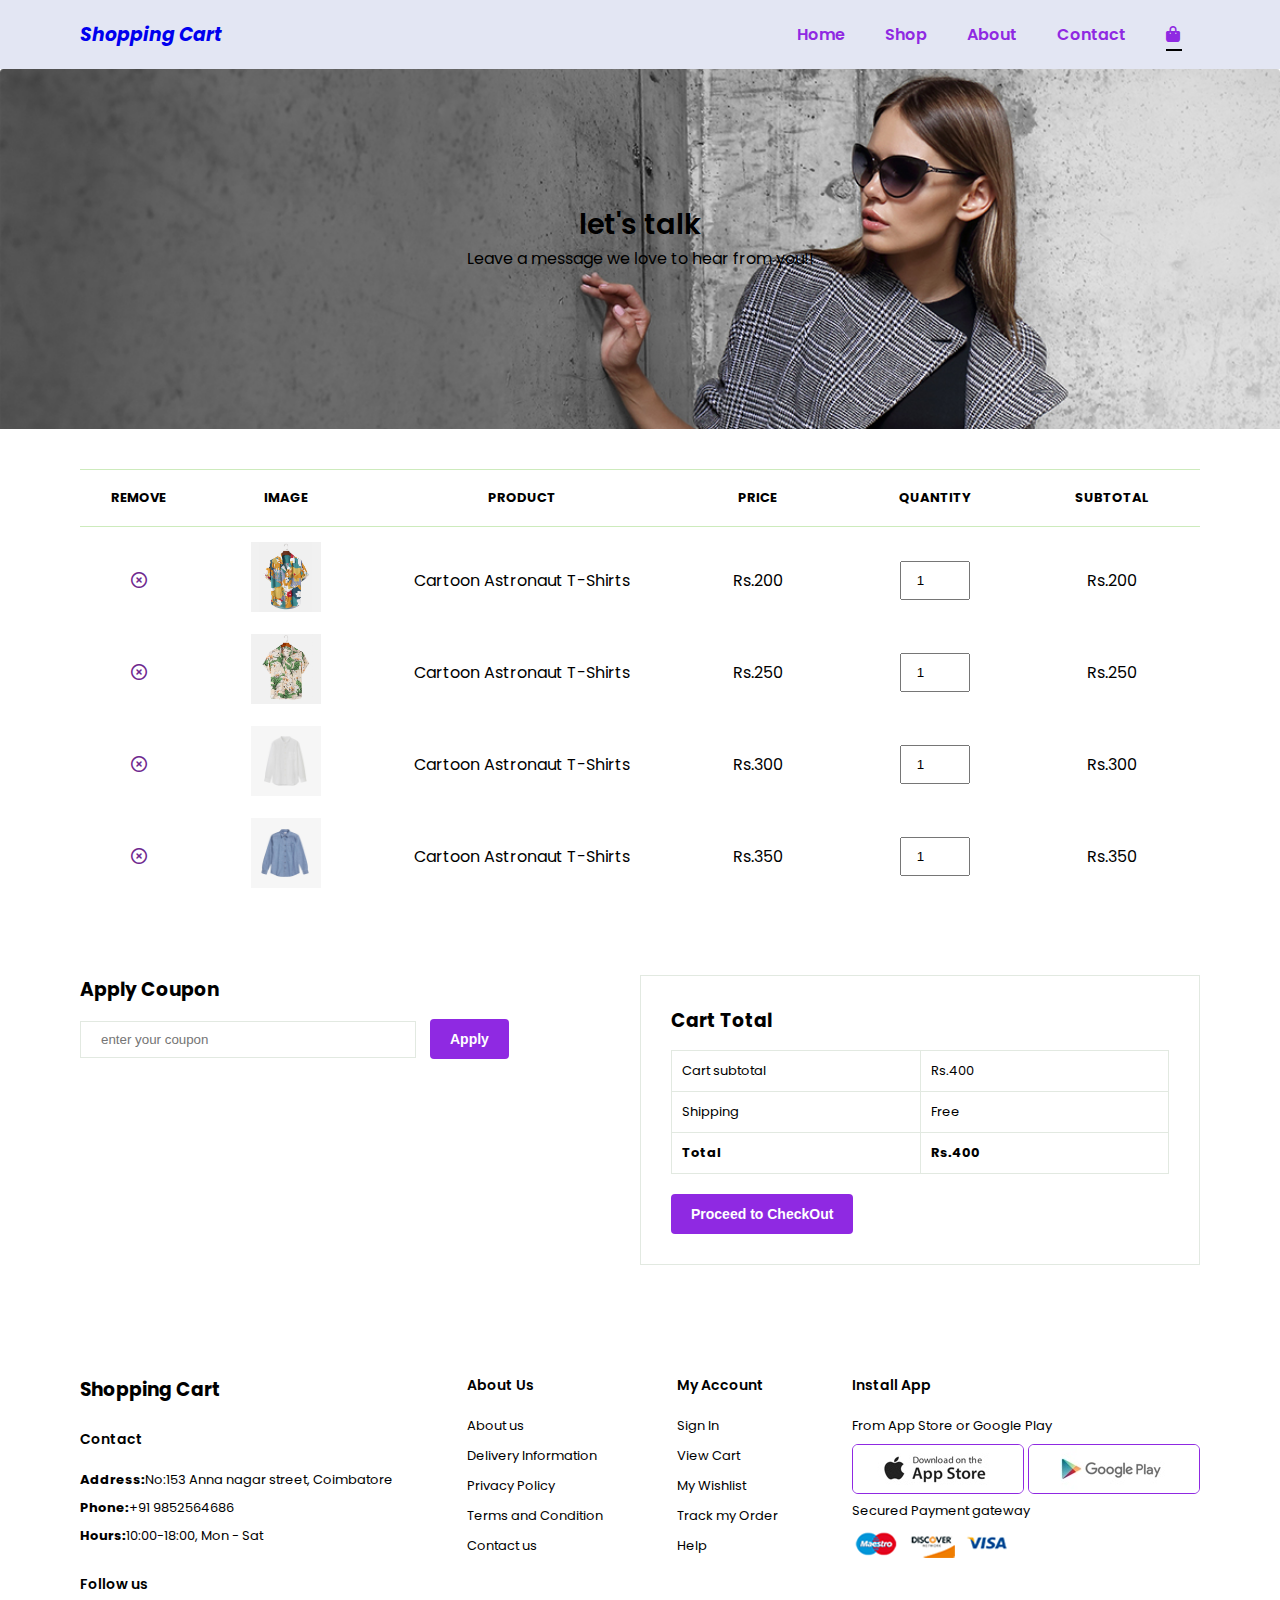
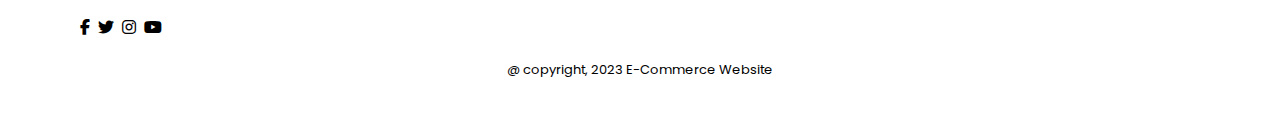
<file: cart.html>
<!DOCTYPE html>
<html lang="en">
<head>
    <meta charset="UTF-8">
    <meta name="viewport" content="width=device-width, initial-scale=1.0">
    <title>shopping cart</title>
    <link rel="stylesheet" href="style.css">
    <link rel="stylesheet" href="https://cdnjs.cloudflare.com/ajax/libs/font-awesome/6.4.0/css/all.min.css"/>
</head>
<body>
    <section id="header">
        <a href="#"><h3 class="logo">Shopping Cart</h3></a>
   
    <div id="navbar">
        <li><a href="index.html">Home</a></li>
        <li><a href="shop.html">Shop</a></li>
        <li><a href="about.html">About</a></li>
        <li><a  href="Contact.html">Contact</a></li>
        <li><a class="active"  href="Cart.html"> <i class="fa-solid fa-bag-shopping" style="color: #8f29e2;"></i></a></li>
    </section>
    <section id="about-header" class="aboutimg">
        <h2>let's talk</h2>
        <p>Leave a message we love to hear from you!!</p><br>
    </section>
    <section id="cart" class="section-p1">
      <table width="100%">
        <thead>
            <tr>
                <td>Remove</td>
                <td>Image</td>
                <td>Product</td>
                <td>Price</td>
                <td>Quantity</td>
                <td>Subtotal</td>
            </tr>
        </thead>
        <tbody>
            <tr>
                <td><a href="#"><i class="fa-regular fa-circle-xmark" style="color: #6f288f;"></i></a></td>
                <td><img src="img/products/f1.jpg" alt=""></td>
                <td>Cartoon Astronaut T-Shirts</td>
                <td>Rs.200</td>
                <td><input type="number" value="1"></td>
                <td>Rs.200</td>
            </tr>
            <tr>
                <td><a href="#"><i class="fa-regular fa-circle-xmark" style="color: #6f288f;"></i></a></td>
                <td><img src="img/products/f2.jpg" alt=""></td>
                <td>Cartoon Astronaut T-Shirts</td>
                <td>Rs.250</td>
                <td><input type="number" value="1"></td>
                <td>Rs.250</td>
            </tr>
            <tr>
                <td><a href="#"><i class="fa-regular fa-circle-xmark" style="color: #6f288f;"></i></a></td>
                <td><img src="img/products/n3.jpg" alt=""></td>
                <td>Cartoon Astronaut T-Shirts</td>
                <td>Rs.300</td>
                <td><input type="number" value="1"></td>
                <td>Rs.300</td>
            </tr>
            <tr>
                <td><a href="#"><i class="fa-regular fa-circle-xmark" style="color: #6f288f;"></i></a></td>
                <td><img src="img/products/n5.jpg" alt=""></td>
                <td>Cartoon Astronaut T-Shirts</td>
                <td>Rs.350</td>
                <td><input type="number" value="1"></td>
                <td>Rs.350</td>
            </tr>
        </tbody>
      </table>

    </section>

    <section id="cart-add" class="section-p1">
        <div id="coupon">
            <h3>Apply Coupon</h3>
            <div>
                <input type="text" placeholder="enter your coupon">
                <button class="normal">Apply</button>
            </div>
        </div>
        <div id="subtotal">
           <h3>Cart Total</h3>
           <table>
            <tr>
                <td>Cart subtotal</td>
                <td>Rs.400</td>
            </tr>
            <tr>
                <td>Shipping</td>
                <td>Free</td>
            </tr>
            <tr>
                <td><strong>Total</strong></td>
                <td><strong>Rs.400</strong></td>
            </tr>
           </table>
           <button class="normal">Proceed to CheckOut</button>
        </div>
    </section>
    <footer class="section-p1">
        <div class="col">
            <h3>Shopping Cart</h3><br>
            <h4>Contact</h4>
            <p><strong>Address:</strong>No:153 Anna nagar street, Coimbatore</p>
            <p><strong>Phone:</strong>+91 9852564686</p>
            <p><strong>Hours:</strong>10:00-18:00, Mon - Sat</p>
            <div class="follow">
                <h4>Follow us</h4>
                <div class="icon">
                    <i class="fab fa-facebook-f"></i>
                    <i class="fab fa-twitter"></i>
                    <i class="fab fa-instagram"></i>
                    <i class="fab fa-youtube"></i>
                    
                </div>
            </div>
        </div>

            <div class="col">
                <h4>About Us</h4>
                <a href="#">About us</a>
                <a href="#">Delivery Information</a>
                <a href="#">Privacy Policy</a>
                <a href="#">Terms and Condition </a>
                <a href="#">Contact us</a>
            </div>
            <div class="col">
                <h4>My Account</h4>
                <a href="#">Sign In</a>
                <a href="#">View Cart</a>
                <a href="#">My Wishlist</a>
                <a href="#">Track my Order </a>
                <a href="#">Help</a>
            </div>
            <div class="col install">
                <h4>Install App</h4>
                <p>From App Store or Google Play</p>
                <div class="row">
                    <img src="img/pay/app.jpg" alt="">
                    <img src="img/pay/play.jpg" alt="">
                </div>
                <p>Secured Payment gateway</p>
                <img src="img/pay/payment.png" alt="">
            </div>
            <div class="copyright">
                <p>@ copyright, 2023 E-Commerce Website </p>
            </div>
        
    </footer>
</body>
</html>
</file>
<file: style.css>
@import url("https://fonts.googleapis.com/css2?family=Poppins:wght@100;200;300;400;500;600;700;800;900&display=swap");
* {
  margin: 0;
  padding: 0;
  box-sizing: border-box;
}

body {
  font-family: "Poppins", sans-serif;
}

h1 {
  font-size: 2.5rem;
  font-weight: 700;
}

h2 {
  font-size: 1.8rem;
  font-weight: 600;
}

h4 {
  font-size: 1.1rem;
  font-weight: 600;
}

h5 {
  font-size: 1rem;
  font-weight: 400;
  color: #1d1d1d;
}

h6 {
  color: #d8d8d8;
}

hr {
  width: 30px;
  height: 2px;
  background-color: #fb774b;
}

.logo{
    font-style: italic;
}

.section-p1{
  padding: 40px 80px;
}

.section-m1{
  margin: 40px 0;
}

button.normal{
  font-size: 14px;
  font-weight: 600;
  padding: 15px 30px;
  color:#000;
  background-color: #fff;
  border-radius: 4px;
  cursor: pointer;
  border: none;
  outline: none;
  transition: 0.2s;
}

button.white{
  font-size: 13px;
  font-weight: 600;
  padding: 11px 18px;
  background-color: transparent;
  cursor: pointer;
  border: 1px solid;
  outline: none;
  transition: 0.2s;
}

.logo,a,h3{
    text-decoration: none;
}

#header{
    display: flex;
    align-items: center;
    justify-content: space-between;
    padding: 20px 80px;
    background: #E3E6F3;
    box-shadow: 0 5px 15px rgba(0,0,0,0.06);
    z-index:999;
    position: static;
    top:0;
    left:0;
}

#navbar{
    display: flex;
    align-items: center;
    justify-content: space-between;
    color:#8f29e2;
}

#navbar li{
    list-style: none;
    padding: 0 20px;
    position: relative;
}

 #navbar li a{
    text-decoration: none;
    font-size: 16px;
    font-weight:600;
    color:#8f29e2;
    transition: 0.3s ease;
 }

 #navbar li a:hover,
 #navbar li a.active{
    color:black;
 }

 #navbar li a.active::after,
 #navbar li a:hover::after{
    content: "";
    width: 30%;
    height: 2px;
    background: black;
    position: absolute;
    bottom: -4px;
    left: 20px;
 }

 /*home page */
 #hero{
   background-image: url("img/back.jpg");
   height:90vh;
   width:100%;
   background-size: cover;
   background-position: top 25% right 50%;
   padding: 0 80px;
   display:flex;
   flex-direction: column;
   align-items: flex-start;
   justify-content: center;
 }

 #hero h4{
  padding-bottom: 15px;
 }

 #hero h1{
  color:#8f29e2;
 }

 #hero button{
  background-color: transparent;
  color:#8f29e2;
  border: 40% #8f29e2;
  padding: 14px 80px 14px 65px;
  cursor: pointer;
  font-weight: 700;
  font-size: 15px;
}

 #feature .fe-box{
  width: 180px;
  text-align: center;
  padding: 25px 15px;
  box-shadow: 20px 20px 34px rgba(0,0,0,0.03);
  border: 1px solid #cce7d0;
  border-radius: 4px;
  margin: 15px 0;
 }

 #feature {
  display: flex;
  align-items: center;
  justify-content: space-between;
  flex-wrap: wrap;
 }

 #feature .fe-box img{
  width: 100%;
  margin-bottom: 10px;
 }
 
 #feature .fe-box:hover{
  box-shadow: 10px 10px 54px rgba(70,62,221,0.1);
 }

 #feature .fe-box h6{
  display: inline-block;
  padding: 9px 8px 6px 8px;
  line-height: 1;
  border-radius: 4px;
  color:#8f29e2;
  background-color: #fddde4;
 }

 #feature .fe-box:nth-child(2) h6{
  background-color: #cdebbc;
 }

 #feature .fe-box:nth-child(3) h6{
  background-color: #d9eb8a;
 }

 #feature .fe-box:nth-child(4) h6{
  background-color: #cdd4f8;
 }

 #feature .fe-box:nth-child(5) h6{
  background-color: #fff2e5;
 }

 #product1{
  text-align: center;
 }

 #product1 .pro-container{
  display: flex;
  justify-content: space-between;
  flex-wrap: wrap;
 }

 #product1 .pro{
  width: 20%;
  min-width: 250px;
  padding: 10px 12px;
  border: 1px solid #cce7d0;
  cursor: pointer;
  box-shadow: 20px 20px 30px rgba(0,0,0,0.02);
  margin: 15px 0;
  transition: 0.2s ease;
  position: relative;
 }

 #product1 .pro:hover{
  box-shadow: 20px 20px 30px rgba(0,0,0,0.06);
 }

 #product1 .pro img {
  width: 100%;
  border-radius: 20px;
 }

 #product1 .pro .des{
  text-align: start;
  padding: 10px 0;
 }

 #product1 .pro .des span{
  color:#606063;
  font-size: 12px;
 }

 #product1 .pro .des h5{
  padding-top: 7px;
  color: #1a1a1a;
  font-size: 14px;
 }

 #product1 .pro .des i{
  font-size: 12px;
  color:rgb(243,181,25);
 }

 #product1 .pro .des h4{
  padding-top: 7px;
  font-size: 15px;
  font-weight: 700;
  color:#8f29e2;
 }

 #product1 .pro #cart{
  width: 40px;
  height: 40px;
  line-height: 40px;
  border-radius: 50px;
  background-color: #e8f6ea;
  position: absolute;
  bottom: 20px;
  right: 10px;
 }

#banner{
  display: flex;
  flex-direction: column;
  justify-content: center;
  align-items: center;
  text-align: center;
  background-image: url("img/banner/1.jpg");
  width: 100%;
  height: 40vh;
  background-size: cover;
  background-position: center;
}

#banner h4{
  color:#fff;
  font-size: 16px;
}

#banner h2{
  color:#fff;
  font-size: 30px;
  padding: 10px 0;
}

#banner h2 span{
  color:#ef3636;
}

#banner button:hover{
  background-color: #8f29e2;
  color: #fff;
}

#sm-banner{
  display: flex;
  justify-content: space-between;
  flex-wrap: wrap;
}
#sm-banner .banner-box{
  display: flex;
  flex-direction: column;
  justify-content: center;
  align-items: flex-start;
  text-align: center;
  background-image: url("img/banner/banner4.jpg");
  min-width: 500px;
  height: 50vh;
  background-size: cover;
  background-position: center;
  padding: 30px;
}

#sm-banner .banner-box2{
  background-image: url("img/banner/parallax.jpg");
}
#sm-banner h4{
  font-size: 20px;
  font-weight: 300px;
}

#sm-banner h2{
  font-size: 28px;
  font-weight: 800px;
}

#sm-banner span{
  font-size: 14px;
  font-weight: 500px;
}

#sm-banner .banner-box:hover button{
  background: #8f29e2;
  border: 1px solid #8f29e2;
}

#newsletter{
  display:flex;
  justify-content: space-between;
  flex-wrap: wrap;
  align-items: center;
  background-image: url("img/banner/banner.png");
  height: 50%;
  background-repeat: no-repeat;
  
 
  
}

#newsletter h4{
  font-size: 22px;
  font-weight: 700;
  color:#fff;
}

#newsletter .form{
  display: flex;
  width: 40%;
}

#newsletter p{
  font-size: 14px;
  font-weight: 600;
  color:#818ea0;
}

#newsletter input{
  height:3.125rem;
  padding :0 1.25em;
  font-size: 14px;
  width: 100%;
  border: 1px solid transparent;
  border-radius: 4px;
  outline: none;
  border-top-right-radius: 0;
  border-bottom-right-radius: 0;
}

#newsletter button{
  font-size: 14px;
  font-weight: 600;
  padding: 15px 30px;
  color:#000;
  background-color: #fff;
  border-radius: 4px;
  cursor: pointer;
  border: none;
  outline: none;
  transition: 0.2s;
  background-color: #8f29e2;
  color: #fff;
  white-space: nowrap;
  border-top-right-radius: 0;
  border-bottom-right-radius: 0;

}

footer{
  display: flex;
  flex-wrap: wrap;
  justify-content: space-between;
}

footer .col{
  display: flex;
  flex-direction: column;
  align-items: flex-start;
  margin-bottom: 20px;
}

footer h4{
  font-size: 14px;
  padding-bottom: 20px;
}

footer p{
  font-size: 13px;
  margin:0 0 8px 0;
}

footer a{
  font-size: 13px;
  text-decoration: none;
  color: #000;
  margin-bottom: 10px;
}

footer .follow{
  margin-top: 20px;
}

footer .follow i{
  color:#000;
  padding-right: 4px;
  cursor: pointer;
}

footer .install .row img{
  border:1px solid #8f29e2;
  border-radius: 6px;
}

footer .follow i:hover,footer a:hover{
  color: #8f29e2;
}

footer .copyright{
  width: 100%;
  text-align: center;
}

/* shop page*/
#page-header{
  background-image: url(img/banner/b2.jpg);
  width: 100%;
  height: 40vh;
  background-size: cover;
  display: flex;
  justify-content: center;
  text-align: center;
  flex-direction: column;
  padding: 14px;
}

#page-header p,
#page-header h2{
   color: white;
}

#pagination{
  text-align: center;
}

#pagination a{
  text-decoration: none;
  background-color: #8f29e2;
  padding: 15px 20px;
  border-radius: 4px;
  color: white;
  font-weight: 600;
}

/*single product*/
#prodetails{
  display: flex;
  margin-top: 20px;
}
#prodetails .single-pro-image{
  width: 40%;
  margin-right: 50px;
}

.small-img-group{
  display: flex;
  justify-content: space-between;
}

.small-img-col{
  flex-basis:24%;
  cursor: pointer;
}

#prodetails .single-pro-details{
  width: 50%;
  padding-top: 30px;
}

#prodetails .single-pro-details h2{
  padding: 40px 0 20px 0;
}

#prodetails .single-pro-details select{
  font-size: 16px;
  display: block;
  margin-bottom: 10px;
}

#prodetails .single-pro-details input{
  width: 50px;
  height: 47px;
  padding-left: 10px;
  font-size: 16px;
  margin-right: 10px;
}
#prodetails .single-pro-details input:focus{
  outline: none;
}

#prodetails .single-pro-details button{
  background: #8f29e2;
  color: white;
}

#prodetails .single-pro-details span{
  line-height: 25px;
}

/*about page*/
#about-header{
  background-image: url(img/banner/banner3.jpg);
  width: 100%;
  height: 40vh;
  background-size: cover;
  display: flex;
  justify-content: center;
  text-align: center;
  flex-direction: column;
  padding: 14px;
}

#about-head{
  display: flex;
  align-items: center;
}

#about-head img{
  width: 60%;
  height: 70%;
}

#about-head div{
  padding-left: 40px;

}

/*contact page*/
#contact-details{
  display: flex;
  align-items: center;
  justify-content: space-between;
}

#contact-details .details{
  width: 40%;
}

#contact-details .details span,
#form-details form span{
  font-size: 12px;
}

#contact-details .details h2,
#form-details form h2{
  font-size: 26px;
  line-height: 35px;
  padding: 20px 0;
}

#contact-details .details h3{
  font-size: 26px;
  padding-bottom: 15px;
}

#contact-details .details li{
  list-style: none;
  display: flex;
  padding :10px 0;
}

#contact-details .details li i{
  font-size: 14px;
  padding-right: 22px;
}

#contact-details .details li p{
  margin: 0;
  font-size: 14px;
}
#form-details{
  display: flex;
  justify-content: space-between;
  margin: 30px;
  padding: 80px;
  border: 2px solid #e1e1e1;
}
#form-details form{
  width: 65%;
  display: flex;
  flex-direction: column;
  align-items: center;
}

#form-details form input,
#form-details form textarea{
  width: 100%;
  padding: 12px 15px;
  outline: none;
  margin-bottom: 20px;
  border: 1px solid #e1e1e1;
}

#form-details form button{
  background-color: #8f29e2;
  color: white;
}

/*cart page*/
#cart table{
  width: 100%;
  border-collapse: collapse;
  table-layout: fixed;
  white-space: nowrap;
}

#cart table img{
  width: 70px;

}

#cart table td:nth-child(1){
  width: 100px;
  text-align: center;
}

#cart table td:nth-child(2){
  width: 150px;
  text-align: center;
}

#cart table td:nth-child(3){
  width: 250px;
  text-align: center;
}

#cart table td:nth-child(4),
#cart table td:nth-child(5),
#cart table td:nth-child(6){
  width: 150px;
  text-align: center;
}

#cart table td:nth-child(5) input{
  width: 70px;
  padding: 10px 5px 10px 15px;
}

#cart table thead{
  border: 1px solid #cdebbc;
  border-left: none;
  border-right: none;
}

#cart table thead td{
   font-weight: 700;
   text-transform: uppercase;
   font-size: 13px;
   padding: 18px 0;
}

#cart table tbody tr td{
  padding-top: 15px;
}

#cart-add{
  display: flex;
  flex-wrap: wrap;
  justify-content: space-between;
}

#coupon{
    width: 50%;
    margin-bottom: 30px;
}

#coupon h3,
#subtotal h3{
  padding-bottom: 15px;
}

#coupon input{
  padding: 10px 20px;
  outline: none;
  width: 60%;
  margin-right: 10px;
  border: 1px solid #e2e9e1;
}

#coupon button,
#subtotal button{
  background-color: #8f29e2;
  color: white;
  padding: 12px 20px;
}

#subtotal{
  width: 50%;
  margin-bottom: 30px;
  border: 1px solid  #e2e9e1;
  padding: 30px;
}

#subtotal table{
  border-collapse: collapse;
  width: 100%;
  margin-bottom:20px;
}

#subtotal table td{
  width: 50%;
  border: 1px solid #e2e9e1;
  padding: 10px;
  font-size: 13px;
}
</file>
